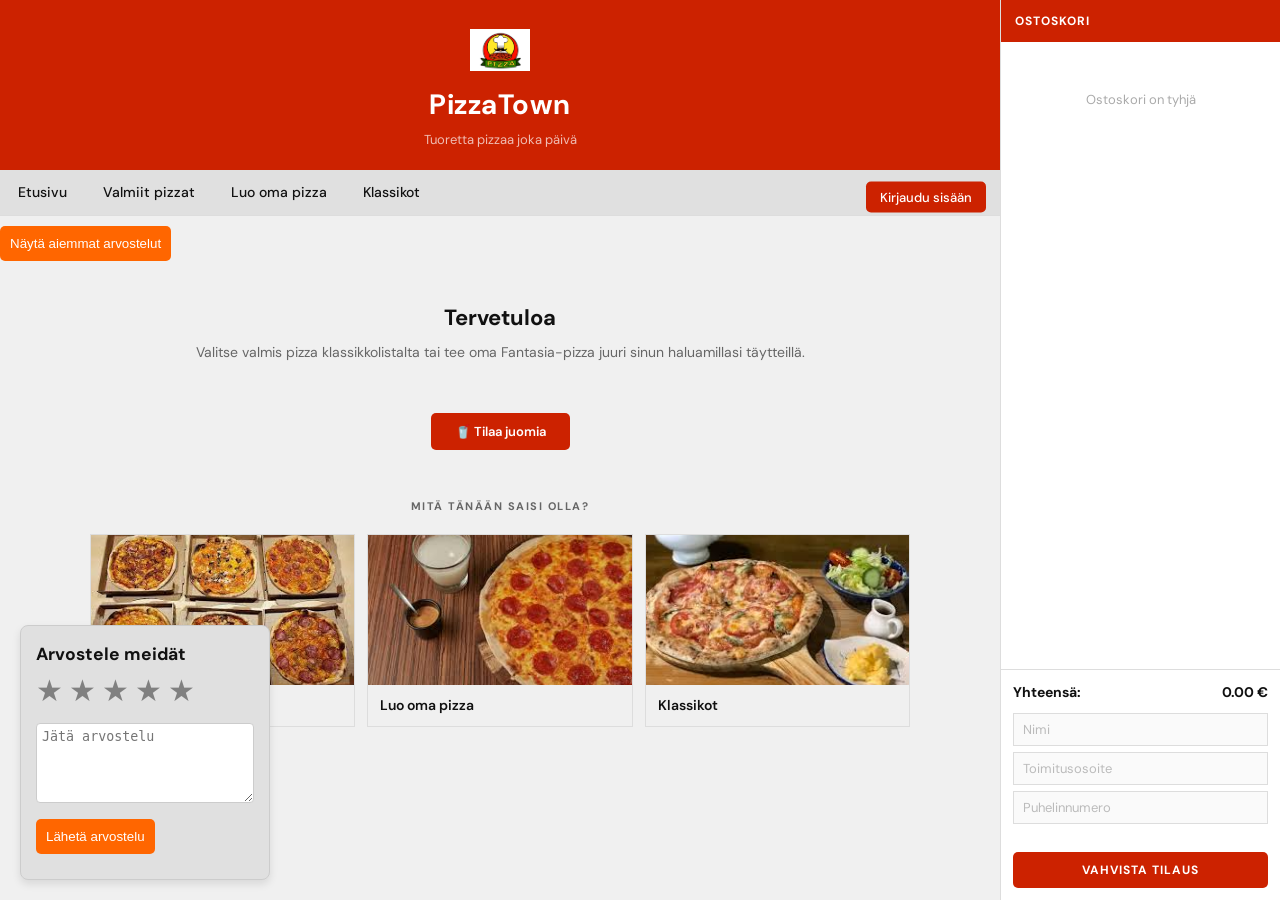
<file: index.html>
<!DOCTYPE html>
<html lang="fi">
<head>
    <meta charset="UTF-8">
    <meta name="viewport" content="width=device-width, initial-scale=1.0">
    <title>PizzaTown</title>
    <link rel="stylesheet" href="visuals.css">
</head>
<body>

<header class="top-logo">
    <img src="Images/Pizza logo.png" alt="PizzaTown logo">
    <h1>PizzaTown</h1>
    <p class="slogan">Tuoretta pizzaa joka päivä</p>
</header>

<nav class="navbar">
    <a href="index.html">Etusivu</a>
    <a href="Valmiit pizzat.html">Valmiit pizzat</a>
    <a href="oma.html">Luo oma pizza</a>
    <a href="klassikot.html">Klassikot</a>
    <div id="login_container">
        <button id="login_toggle_btn" onclick="toggleLoginPanel()">Kirjaudu sisään</button>
        <div id="login_panel">
            <h3>Kirjaudu sisään</h3>
            <div id="login_fields">
                <input id="nimi" type="text" placeholder="Käyttäjänimi" />
                <input id="salasana" type="password" placeholder="Salasana" />
                <button class="btn-login" onclick="login()">Kirjaudu sisään</button>
                <div id="panel_message" class="panel-message"></div>
                <hr class="panel-divider">
                <div class="register-section">
                    <p>Ei vielä tiliä?</p>
                    <button class="btn-register" onclick="rekisteröidy()">Rekisteröidy</button>
                </div>
            </div>
            <div id="logout_section">
                <p>Olet kirjautunut sisään, <strong id="logged_in_name"></strong>!</p>
                <button class="btn-logout" onclick="logout()">Kirjaudu ulos</button>
            </div>
        </div>
    </div>
</nav>

<div id="previousReviews" class="previous-reviews">
    <button id="toggleReviewsBtn" onclick="toggleReviews()">Näytä aiemmat arvostelut</button>
    <ul id="reviewsList" style="display: none;"></ul>
</div>

<main>
    <section class="welcome">
        <h2>Tervetuloa</h2>
        <p>Valitse valmis pizza klassikkolistalta tai tee oma Fantasia-pizza juuri sinun haluamillasi täytteillä.</p>
    </section>

    <div style="text-align:center; margin-bottom: 48px;">
        <button class="drink-btn" onclick="openDrinks()">🥤 Tilaa juomia</button>
    </div>

    <section class="menu-section">
        <h2>Mitä tänään saisi olla?</h2>
        <div class="pizza-grid">
            <a href="Valmiit pizzat.html" class="pizza-card">
                <img src="Images/Valmiit pizzat.jpg" alt="Valmiit pizzat">
                <h3>Valmiit pizzat</h3>
            </a>
            <a href="oma.html" class="pizza-card">
                <img src="Images/Luo oma.jpg" alt="Luo oma pizza">
                <h3>Luo oma pizza</h3>
            </a>
            <a href="klassikot.html" class="pizza-card">
                <img src="Images/lataa 11.jpg" alt="Klassikot">
                <h3>Klassikot</h3>
            </a>
        </div>
    </section>
</main>

<div id="reviewBox" class="review-box">
    <h3>Arvostele meidät</h3>
    <div class="star-rating">
        <span class="star" data-value="1">&#9733;</span>
        <span class="star" data-value="2">&#9733;</span>
        <span class="star" data-value="3">&#9733;</span>
        <span class="star" data-value="4">&#9733;</span>
        <span class="star" data-value="5">&#9733;</span>
    </div>
    <textarea id="reviewText" placeholder="Jätä arvostelu"></textarea>
    <button onclick="submitReview()">Lähetä arvostelu</button>
    <div id="reviewMessage"></div>
</div>

<div id="previousReviews" class="previous-reviews">
    <ul id="reviewsList"></ul>
</div>

<div id="drinkPopup" class="modal">
    <div class="modal-content">
        <h3>Valitse juoma</h3>
        <button onclick="addDrink('Coca-Cola', 3)">Coca-Cola &nbsp;&mdash;&nbsp; 3,00 €</button>
        <button onclick="addDrink('Coca-Cola Zero', 3)">Coca-Cola Zero &nbsp;&mdash;&nbsp; 3,00 €</button>
        <button onclick="addDrink('Fanta', 3)">Fanta &nbsp;&mdash;&nbsp; 3,00 €</button>
        <button onclick="addDrink('Sprite', 3)">Sprite &nbsp;&mdash;&nbsp; 3,00 €</button>
        <button onclick="closeDrinks()">Sulje</button>
    </div>
</div>

<script src="cart.js"></script>
<script src="scripts.js"></script>
<script>

let selectedRating = 0;

function rate(stars) {
    selectedRating = stars;
    const starsList = document.querySelectorAll('.star');
    
    
    starsList.forEach(star => star.classList.remove('selected'));
    
    for (let i = 0; i < stars; i++) {
        starsList[i].classList.add('selected');
    }
}

function submitReview() {
    const reviewText = document.getElementById('reviewText').value;
    
    if (selectedRating === 0 || reviewText === '') {
        document.getElementById('reviewMessage').textContent = "Arvostelu ei ole kelvollinen. Valitse tähti ja kirjoita arvostelu.";
        return;
    }

    const review = {
        rating: selectedRating,
        text: reviewText
    };

    let reviews = JSON.parse(localStorage.getItem('reviews')) || [];
    reviews.push(review);
    localStorage.setItem('reviews', JSON.stringify(reviews));

    document.getElementById('reviewMessage').textContent = "Arvostelu lähetetty! Kiitos!";
    document.getElementById('reviewText').value = '';  
    selectedRating = 0;  
    updateReviews();
}

function updateReviews() {
    const reviews = JSON.parse(localStorage.getItem('reviews')) || [];
    const reviewsList = document.getElementById('reviewsList');
    reviewsList.innerHTML = '';  

    reviews.forEach(review => {
        const li = document.createElement('li');
        li.innerHTML = `<strong>${'★'.repeat(review.rating)}</strong> ${review.text}`;
        reviewsList.appendChild(li);
    });
}

window.onload = function() {
    updateReviews();
};
</script>

</body>
</html>
</file>
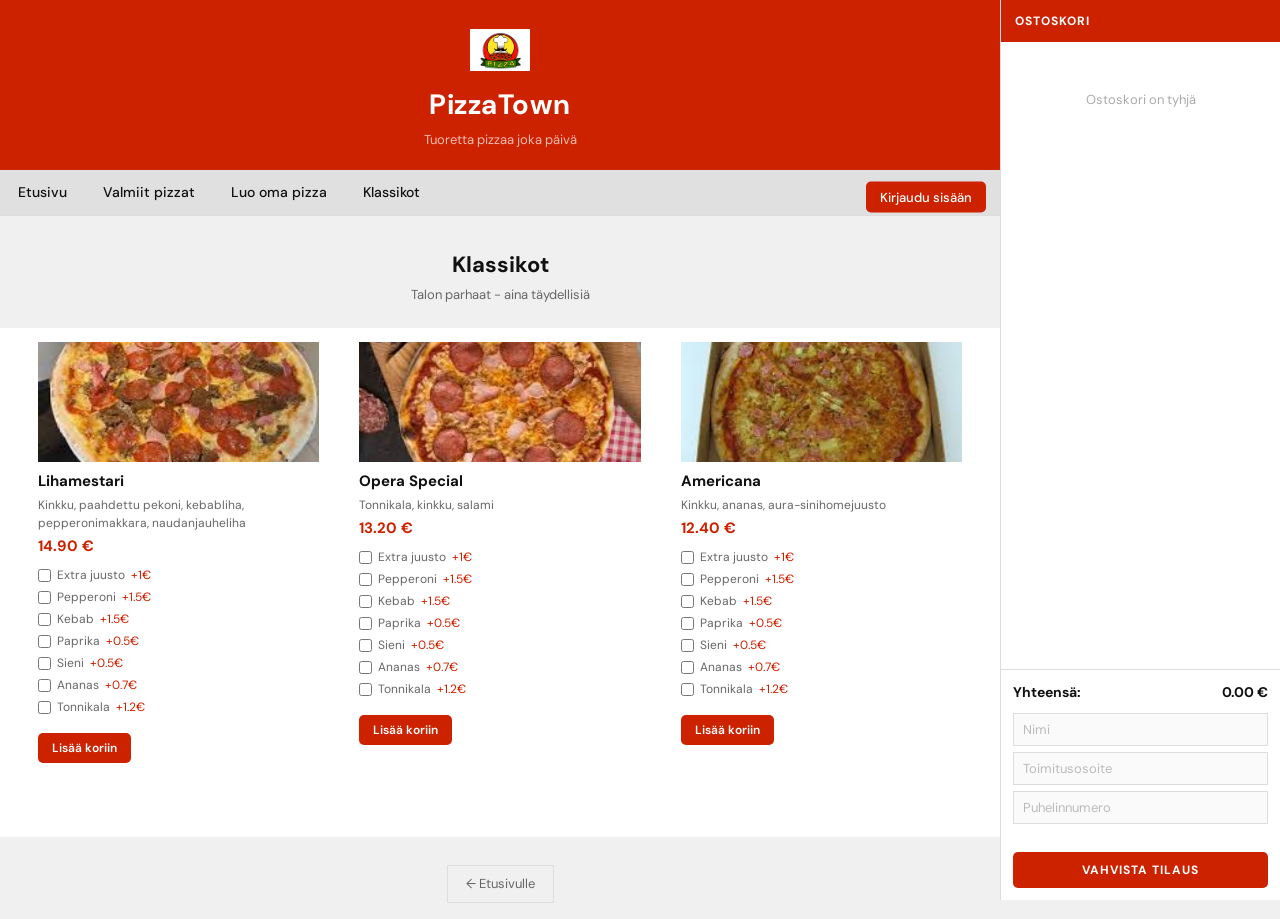
<file: klassikot.html>
<!DOCTYPE html>
<html lang="fi">
<head>
<meta charset="UTF-8">
<meta name="viewport" content="width=device-width, initial-scale=1.0">
<title>Klassikot — PizzaTown</title>
<link rel="stylesheet" href="visuals.css">
<style>
.menu {
    grid-template-columns: repeat(auto-fill, minmax(280px, 1fr));
    max-width: 1100px;
    margin: 0 auto;
    padding: 0 24px 60px;
}
</style>
</head>
<body>

<header class="top-logo">
    <img src="Images/Pizza logo.png" alt="PizzaTown logo">
    <h1>PizzaTown</h1>
    <p class="slogan">Tuoretta pizzaa joka päivä</p>
</header>

<nav class="navbar">
    <a href="index.html">Etusivu</a>
    <a href="Valmiit pizzat.html">Valmiit pizzat</a>
    <a href="oma.html">Luo oma pizza</a>
    <a href="klassikot.html">Klassikot</a>
    <div id="login_container">
        <button id="login_toggle_btn" onclick="toggleLoginPanel()">Kirjaudu sisään</button>
        <div id="login_panel">
            <h3>Kirjaudu sisään</h3>
            <div id="login_fields">
                <input id="nimi" type="text" placeholder="Käyttäjänimi" />
                <input id="salasana" type="password" placeholder="Salasana" />
                <button class="btn-login" onclick="login()">Kirjaudu sisään</button>
                <div id="panel_message" class="panel-message"></div>
                <hr class="panel-divider">
                <div class="register-section">
                    <p>Ei vielä tiliä?</p>
                    <button class="btn-register" onclick="rekisteröidy()">Rekisteröidy</button>
                </div>
            </div>
            <div id="logout_section">
                <p>Olet kirjautunut sisään, <strong id="logged_in_name"></strong>!</p>
                <button class="btn-logout" onclick="logout()">Kirjaudu ulos</button>
            </div>
        </div>
    </div>
</nav>

<h1 class="page-title">Klassikot</h1>
<p class="page-subtitle">Talon parhaat - aina täydellisiä</p>

<div class="menu" id="menu"></div>

<div class="back">
    <a href="index.html">← Etusivulle</a>
</div>

<script src="cart.js"></script>
<script src="scripts.js"></script>
<script>
const pizzat = [
    ["Lihamestari",14.9,"Images/Lihamestari.jpg","Kinkku, paahdettu pekoni, kebabliha, pepperonimakkara, naudanjauheliha"],
    ["Opera Special",13.2,"Images/Opera special.jpg","Tonnikala, kinkku, salami"],
    ["Americana",12.4,"Images/Americana.jpg","Kinkku, ananas, aura-sinihomejuusto"]
];
const toppings = [
    ["Extra juusto",1.0],["Pepperoni",1.5],["Kebab",1.5],
    ["Paprika",0.5],["Sieni",0.5],["Ananas",0.7],["Tonnikala",1.2]
];
let selectedToppings = {};
const menu = document.getElementById("menu");

pizzat.forEach((pizza, index) => {
    let toppingsOptions = toppings.map((topping, tIndex) =>
        `<label><input type="checkbox" data-pizza="${index}" data-topping="${tIndex}" onchange="updateTopping(this)">
        ${topping[0]} <em style="color:var(--red);font-style:normal;">+${topping[1]}€</em></label>`
    ).join("");
    menu.innerHTML += `
    <div class="pizza">
        <img src="${pizza[2]}" alt="${pizza[0]}">
        <h2>${pizza[0]}</h2>
        <p>${pizza[3]}</p>
        <p><strong>${pizza[1].toFixed(2)} €</strong></p>
        <div class="toppings">${toppingsOptions}</div>
        <button onclick="addToCart(${index})">Lisää koriin</button>
    </div>`;
});

function updateTopping(checkbox){
    const pi = parseInt(checkbox.dataset.pizza), ti = parseInt(checkbox.dataset.topping);
    if(!selectedToppings[pi]) selectedToppings[pi] = [];
    checkbox.checked ? selectedToppings[pi].push(ti) : (selectedToppings[pi] = selectedToppings[pi].filter(i=>i!==ti));
}

function addToCart(index){
    const pizza = pizzat[index];
    let text = "", total = 0;
    if(selectedToppings[index]?.length){
        text = selectedToppings[index].map(ti=>{ total+=toppings[ti][1]; return toppings[ti][0]; }).join(", ");
    }
    Cart.addItem(pizza[0], pizza[1]+total, text ? "Lisätäytteet: "+text : "");
    selectedToppings[index]?.forEach(ti=>{ document.querySelector(`input[data-pizza="${index}"][data-topping="${ti}"]`).checked=false; });
    selectedToppings[index]=[];
}
</script>
</body>
</html>
</file>
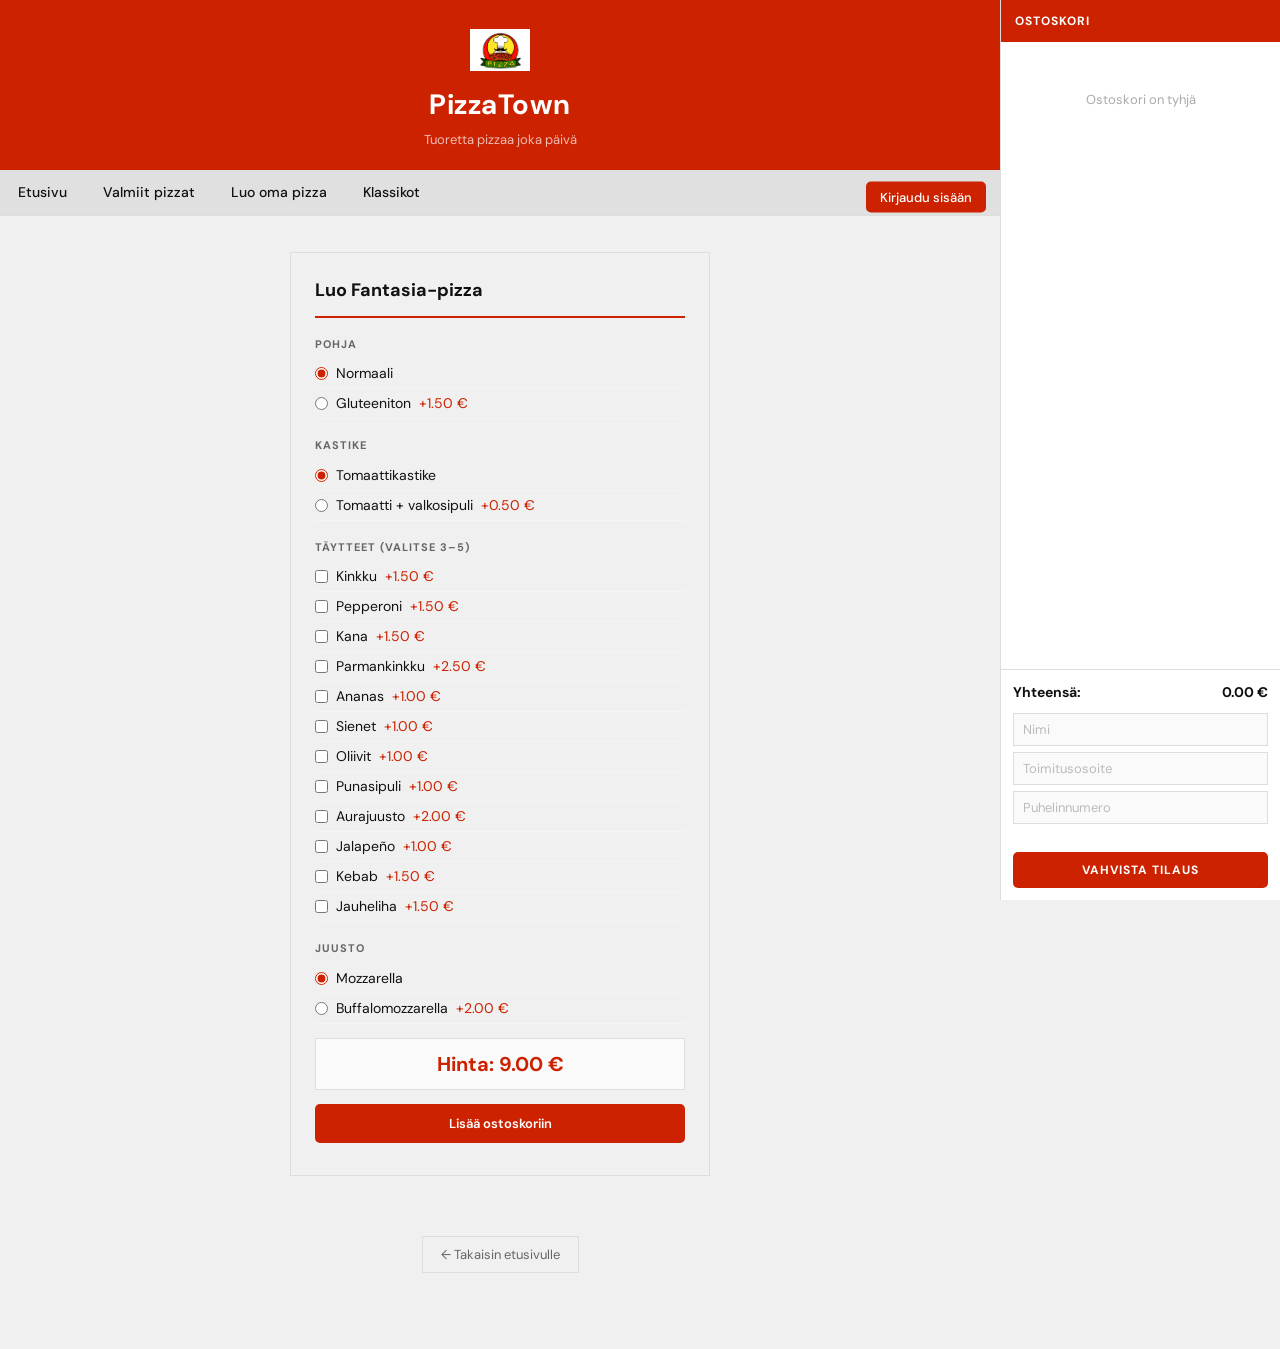
<file: oma.html>
<!DOCTYPE html>
<html lang="fi">
<head>
<meta charset="UTF-8">
<meta name="viewport" content="width=device-width, initial-scale=1.0">
<title>Luo oma pizza - PizzaTown</title>
<link rel="stylesheet" href="visuals.css">
</head>
<body>

<header class="top-logo">
    <img src="Images/Pizza logo.png" alt="PizzaTown logo">
    <h1>PizzaTown</h1>
    <p class="slogan">Tuoretta pizzaa joka päivä</p>
</header>

<nav class="navbar">
    <a href="index.html">Etusivu</a>
    <a href="Valmiit pizzat.html">Valmiit pizzat</a>
    <a href="oma.html">Luo oma pizza</a>
    <a href="klassikot.html">Klassikot</a>
    <div id="login_container">
        <button id="login_toggle_btn" onclick="toggleLoginPanel()">Kirjaudu sisään</button>
        <div id="login_panel">
            <h3>Kirjaudu sisään</h3>
            <div id="login_fields">
                <input id="nimi" type="text" placeholder="Käyttäjänimi" />
                <input id="salasana" type="password" placeholder="Salasana" />
                <button class="btn-login" onclick="login()">Kirjaudu sisään</button>
                <div id="panel_message" class="panel-message"></div>
                <hr class="panel-divider">
                <div class="register-section">
                    <p>Ei vielä tiliä?</p>
                    <button class="btn-register" onclick="rekisteröidy()">Rekisteröidy</button>
                </div>
            </div>
            <div id="logout_section">
                <p>Olet kirjautunut sisään, <strong id="logged_in_name"></strong>!</p>
                <button class="btn-logout" onclick="logout()">Kirjaudu ulos</button>
            </div>
        </div>
    </div>
</nav>

<div class="container">
    <h2>Luo Fantasia-pizza</h2>

    <h3>Pohja</h3>
    <label><input type="radio" name="pohja" value="Normaali" data-price="0" checked> Normaali</label>
    <label><input type="radio" name="pohja" value="Gluteeniton" data-price="1.5"> Gluteeniton <em style="color:var(--red);font-style:normal;">+1.50 €</em></label>

    <h3>Kastike</h3>
    <label><input type="radio" name="kastike" value="Tomaatti" data-price="0" checked> Tomaattikastike</label>
    <label><input type="radio" name="kastike" value="Tomaatti + valkosipuli" data-price="0.5"> Tomaatti + valkosipuli <em style="color:var(--red);font-style:normal;">+0.50 €</em></label>

    <h3>Täytteet (valitse 3–5)</h3>
    <label><input type="checkbox" name="tayte" data-price="1.5" value="Kinkku"> Kinkku <em style="color:var(--red);font-style:normal;">+1.50 €</em></label>
    <label><input type="checkbox" name="tayte" data-price="1.5" value="Pepperoni"> Pepperoni <em style="color:var(--red);font-style:normal;">+1.50 €</em></label>
    <label><input type="checkbox" name="tayte" data-price="1.5" value="Kana"> Kana <em style="color:var(--red);font-style:normal;">+1.50 €</em></label>
    <label><input type="checkbox" name="tayte" data-price="2.5" value="Parmankinkku"> Parmankinkku <em style="color:var(--red);font-style:normal;">+2.50 €</em></label>
    <label><input type="checkbox" name="tayte" data-price="1.0" value="Ananas"> Ananas <em style="color:var(--red);font-style:normal;">+1.00 €</em></label>
    <label><input type="checkbox" name="tayte" data-price="1.0" value="Sienet"> Sienet <em style="color:var(--red);font-style:normal;">+1.00 €</em></label>
    <label><input type="checkbox" name="tayte" data-price="1.0" value="Oliivit"> Oliivit <em style="color:var(--red);font-style:normal;">+1.00 €</em></label>
    <label><input type="checkbox" name="tayte" data-price="1.0" value="Punasipuli"> Punasipuli <em style="color:var(--red);font-style:normal;">+1.00 €</em></label>
    <label><input type="checkbox" name="tayte" data-price="2.0" value="Aurajuusto"> Aurajuusto <em style="color:var(--red);font-style:normal;">+2.00 €</em></label>
    <label><input type="checkbox" name="tayte" data-price="1.0" value="Jalapeño"> Jalapeño <em style="color:var(--red);font-style:normal;">+1.00 €</em></label>
    <label><input type="checkbox" name="tayte" data-price="1.5" value="Kebab"> Kebab <em style="color:var(--red);font-style:normal;">+1.50 €</em></label>
    <label><input type="checkbox" name="tayte" data-price="1.5" value="Jauheliha"> Jauheliha <em style="color:var(--red);font-style:normal;">+1.50 €</em></label>
    <div class="error" id="error"></div>

    <h3>Juusto</h3>
    <label><input type="radio" name="juusto" value="Mozzarella" data-price="0" checked> Mozzarella</label>
    <label><input type="radio" name="juusto" value="Buffalomozzarella" data-price="2.0"> Buffalomozzarella <em style="color:var(--red);font-style:normal;">+2.00 €</em></label>

    <div class="total">Hinta: <span id="totalPrice">9.00</span> €</div>

    <button onclick="hyvaksyPizza()">Lisää ostoskoriin</button>
    <p id="vahvistus"></p>
</div>

<div class="back" style="padding-bottom:60px;">
    <a href="index.html">← Takaisin etusivulle</a>
</div>

<script src="cart.js"></script>
<script src="scripts.js"></script>
<script>
const basePrice = 9;

function calculatePrice(){
    let total = basePrice;
    document.querySelectorAll('input[name="pohja"]:checked, input[name="kastike"]:checked, input[name="juusto"]:checked').forEach(el => {
        if(el.dataset.price) total += Number(el.dataset.price);
    });
    document.querySelectorAll('input[name="tayte"]:checked').forEach(el => {
        if(el.dataset.price) total += Number(el.dataset.price);
    });
    document.getElementById("totalPrice").textContent = total.toFixed(2);
}

document.querySelectorAll('input[name="tayte"]').forEach(el => el.addEventListener("change", checkToppings));
document.querySelectorAll('input[type="radio"]').forEach(el => el.addEventListener("change", calculatePrice));

function checkToppings(){
    const checked = document.querySelectorAll('input[name="tayte"]:checked');
    if(checked.length > 5){
        this.checked = false;
        document.getElementById("error").textContent = "Voit valita enintään 5 täytettä.";
    } else {
        document.getElementById("error").textContent = "";
    }
    calculatePrice();
}

function hyvaksyPizza(){
    const toppings = document.querySelectorAll('input[name="tayte"]:checked');
    if(toppings.length < 3 || toppings.length > 5){
        document.getElementById("error").textContent = "Valitse 3–5 täytettä.";
        return;
    }
    document.getElementById("error").textContent = "";

    const pohja   = document.querySelector('input[name="pohja"]:checked').value;
    const kastike = document.querySelector('input[name="kastike"]:checked').value;
    const juusto  = document.querySelector('input[name="juusto"]:checked').value;
    const lista   = [...toppings].map(t => t.value);
    const price   = parseFloat(document.getElementById("totalPrice").textContent);

    const details = `Pohja: ${pohja} | Kastike: ${kastike} | Juusto: ${juusto} | Täytteet: ${lista.join(", ")}`;
    Cart.addItem("Fantasia-pizza", price, details);
    document.getElementById("vahvistus").textContent = "✓ Lisätty ostoskoriin!";
}
</script>
</body>
</html>
</file>
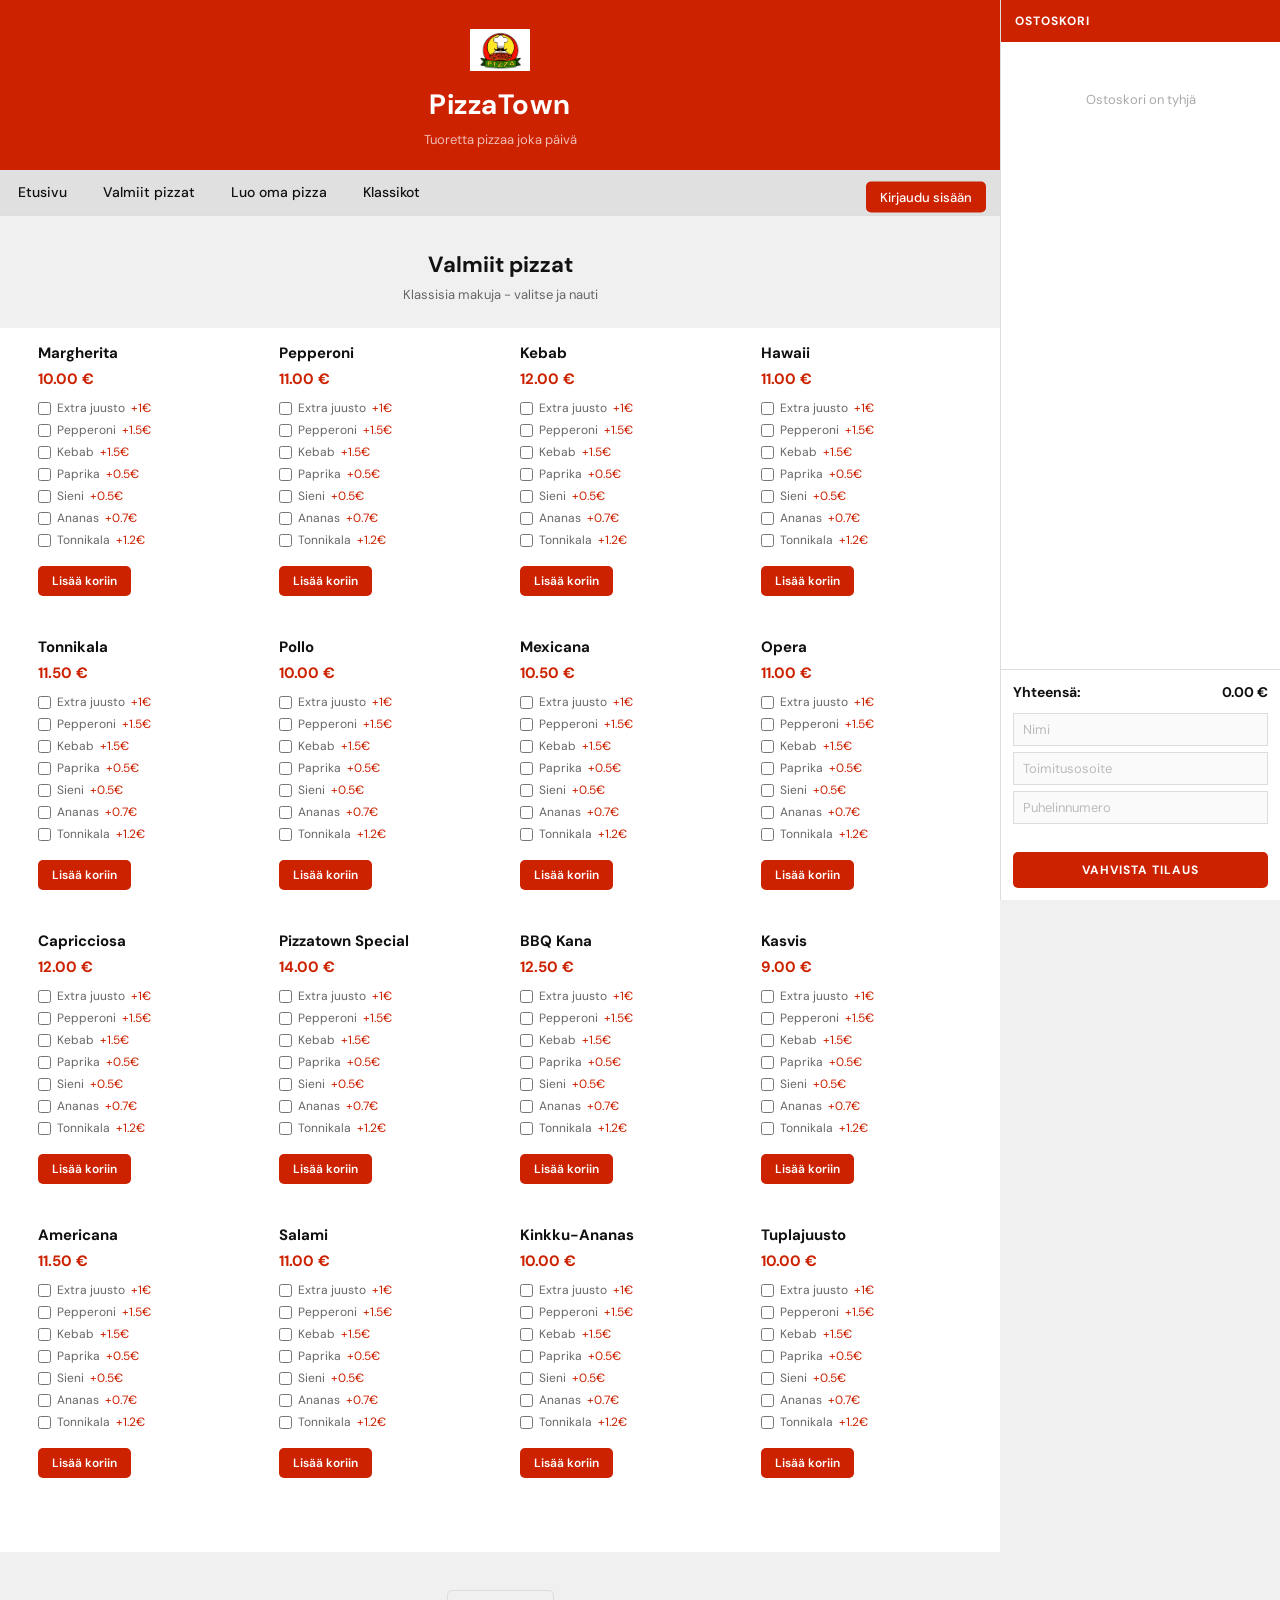
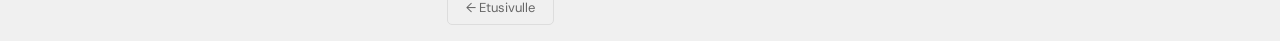
<file: Valmiit pizzat.html>
<!DOCTYPE html>
<html lang="fi">
<head>
<meta charset="UTF-8">
<meta name="viewport" content="width=device-width, initial-scale=1.0">
<title>Valmiit pizzat — PizzaTown</title>
<link rel="stylesheet" href="visuals.css">
<style>
.menu {
    grid-template-columns: repeat(auto-fill, minmax(210px, 1fr));
    max-width: 1160px;
    margin: 0 auto;
    padding: 0 24px 60px;
}
</style>
</head>
<body>

<header class="top-logo">
    <img src="Images/Pizza logo.png" alt="PizzaTown logo">
    <h1>PizzaTown</h1>
    <p class="slogan">Tuoretta pizzaa joka päivä</p>
</header>

<nav class="navbar">
    <a href="index.html">Etusivu</a>
    <a href="Valmiit pizzat.html">Valmiit pizzat</a>
    <a href="oma.html">Luo oma pizza</a>
    <a href="klassikot.html">Klassikot</a>
    <div id="login_container">
        <button id="login_toggle_btn" onclick="toggleLoginPanel()">Kirjaudu sisään</button>
        <div id="login_panel">
            <h3>Kirjaudu sisään</h3>
            <div id="login_fields">
                <input id="nimi" type="text" placeholder="Käyttäjänimi" />
                <input id="salasana" type="password" placeholder="Salasana" />
                <button class="btn-login" onclick="login()">Kirjaudu sisään</button>
                <div id="panel_message" class="panel-message"></div>
                <hr class="panel-divider">
                <div class="register-section">
                    <p>Ei vielä tiliä?</p>
                    <button class="btn-register" onclick="rekisteröidy()">Rekisteröidy</button>
                </div>
            </div>
            <div id="logout_section">
                <p>Olet kirjautunut sisään, <strong id="logged_in_name"></strong>!</p>
                <button class="btn-logout" onclick="logout()">Kirjaudu ulos</button>
            </div>
        </div>
    </div>
</nav>

<h1 class="page-title">Valmiit pizzat</h1>
<p class="page-subtitle">Klassisia makuja - valitse ja nauti</p>

<div class="menu" id="menu"></div>

<div class="back-button">
    <a href="index.html"><button>← Etusivulle</button></a>
</div>

<script src="cart.js"></script>
<script src="scripts.js"></script>
<script>
const pizzat = [
    ["Margherita",10],["Pepperoni",11],["Kebab",12],["Hawaii",11],
    ["Tonnikala",11.5],["Pollo",10],["Mexicana",10.5],["Opera",11],
    ["Capricciosa",12],["Pizzatown Special",14],["BBQ Kana",12.5],["Kasvis",9],
    ["Americana",11.5],["Salami",11],["Kinkku-Ananas",10],["Tuplajuusto",10]
];
const toppings = [
    ["Extra juusto",1.0],["Pepperoni",1.5],["Kebab",1.5],
    ["Paprika",0.5],["Sieni",0.5],["Ananas",0.7],["Tonnikala",1.2]
];
let selectedToppings = {};
const menu = document.getElementById("menu");

pizzat.forEach((pizza, index) => {
    let toppingsOptions = toppings.map((topping, tIndex) =>
        `<label><input type="checkbox" data-pizza="${index}" data-topping="${tIndex}" onchange="updateTopping(this)">
        ${topping[0]} <em style="color:var(--red);font-style:normal;">+${topping[1]}€</em></label>`
    ).join("");
    menu.innerHTML += `
    <div class="pizza">
        <h3>${pizza[0]}</h3>
        <p><strong>${pizza[1].toFixed(2)} €</strong></p>
        <div class="toppings">${toppingsOptions}</div>
        <button onclick="addToCart(${index})">Lisää koriin</button>
    </div>`;
});

function updateTopping(checkbox){
    const pi = parseInt(checkbox.dataset.pizza), ti = parseInt(checkbox.dataset.topping);
    if(!selectedToppings[pi]) selectedToppings[pi] = [];
    checkbox.checked ? selectedToppings[pi].push(ti) : (selectedToppings[pi] = selectedToppings[pi].filter(i=>i!==ti));
}

function addToCart(index){
    const pizza = pizzat[index];
    let text = "", total = 0;
    if(selectedToppings[index]?.length){
        text = selectedToppings[index].map(ti=>{ total+=toppings[ti][1]; return toppings[ti][0]; }).join(", ");
    }
    Cart.addItem(pizza[0], pizza[1]+total, text ? "Lisätäytteet: "+text : "");
    selectedToppings[index]?.forEach(ti=>{ document.querySelector(`input[data-pizza="${index}"][data-topping="${ti}"]`).checked=false; });
    selectedToppings[index]=[];
}
</script>
</body>
</html>
</file>
<file: visuals.css>
@import url('https://fonts.googleapis.com/css2?family=DM+Sans:wght@400;500;700&display=swap');

:root {
    --red:   #cc2200;
    --white: #ffffff;
    --bg:    #ffffff;
    --text:  #111111;
    --muted: #666666;
    --line:  #dddddd;
}

*, *::before, *::after { box-sizing: border-box; margin: 0; padding: 0; }

body {
    font-family: 'DM Sans', sans-serif;
    background: var(--bg);
    color: var(--text);
    font-size: 15px;
    line-height: 1.5;
}

a { text-decoration: none; color: inherit; }

.top-logo {
    background: var(--red);
    padding: 20px 24px;
    display: flex;
    flex-direction: column;
    align-items: center;
    gap: 4px;
}

.top-logo img { width: 60px; height: 60px; object-fit: contain; }

.top-logo h1 {
    font-size: 28px;
    font-weight: 700;
    color: var(--white);
    letter-spacing: 0.5px;
}

.slogan {
    font-size: 13px;
    color: rgba(255,255,255,0.7);
    font-weight: 400;
}

.navbar {
    background: var(--white);
    border-bottom: 1px solid var(--line);
    display: flex;
    align-items: center;
    flex-wrap: wrap;
    position: relative;
}

.navbar a {
    padding: 12px 18px;
    font-size: 14px;
    font-weight: 500;
    color: var(--text);
    transition: color 0.1s;
}

.navbar a:hover { color: var(--red); }

#login_container {
    position: absolute;
    right: 14px;
    top: 50%;
    transform: translateY(-50%);
    z-index: 100;
}

#login_toggle_btn {
    font-family: 'DM Sans', sans-serif;
    font-size: 13px;
    font-weight: 500;
    background: var(--red);
    color: var(--white);
    border: none;
    padding: 7px 14px;
    cursor: pointer;
    white-space: nowrap;
}

#login_toggle_btn:hover { opacity: 0.85; }

#login_panel {
    display: none;
    opacity: 0;
    position: absolute;
    top: calc(100% + 6px);
    right: 0;
    width: 220px;
    background: var(--white);
    border: 1px solid var(--line);
    padding: 16px;
    box-shadow: 0 4px 12px rgba(0,0,0,0.08);
    box-sizing: border-box;
}

#login_panel.open { opacity: 1; }

#login_panel h3 {
    font-size: 12px;
    font-weight: 700;
    color: var(--muted);
    margin-bottom: 10px;
    text-transform: uppercase;
    letter-spacing: 1px;
}

#login_fields input[type="text"],
#login_fields input[type="password"] {
    width: 100%;
    padding: 7px 9px;
    margin-bottom: 7px;
    border: 1px solid var(--line);
    font-family: 'DM Sans', sans-serif;
    font-size: 13px;
    outline: none;
}

#login_fields input:focus { border-color: var(--red); }

.btn-login, .btn-register, .btn-logout {
    font-family: 'DM Sans', sans-serif;
    font-size: 13px;
    font-weight: 500;
    cursor: pointer;
}

.btn-login { width: 100%; padding: 8px; background: var(--red); color: var(--white); border: none; }
.btn-login:hover { opacity: 0.85; }

.btn-logout { padding: 7px 12px; background: var(--white); color: var(--text); border: 1px solid var(--line); }
.btn-logout:hover { border-color: var(--red); color: var(--red); }

.register-section { margin-top: 10px; text-align: center; }
.register-section p { font-size: 12px; color: var(--muted); margin-bottom: 6px; }

.btn-register { width: 100%; padding: 7px; background: var(--white); color: var(--red); border: 1px solid var(--red); font-size: 12px; }
.btn-register:hover { background: var(--red); color: var(--white); }

.panel-divider { border: none; border-top: 1px solid var(--line); margin: 10px 0; }

.panel-message { font-size: 12px; margin-top: 6px; padding: 5px 8px; display: none; }
.panel-message.error   { color: var(--red); }
.panel-message.success { color: #1a7a3c; }

#logout_section { display: none; text-align: center; }
#logout_section p { font-size: 13px; color: var(--muted); margin-bottom: 8px; }

main {
    max-width: 860px;
    margin: 0 auto;
    padding: 40px 20px 80px;
}

.welcome { text-align: center; margin-bottom: 40px; }
.welcome h2 { font-size: 22px; font-weight: 700; margin-bottom: 8px; }
.welcome p { color: var(--muted); font-size: 14px; }

.menu-section h2 {
    font-size: 11px;
    font-weight: 700;
    letter-spacing: 1.5px;
    text-transform: uppercase;
    color: var(--muted);
    text-align: center;
    margin-bottom: 20px;
}

.pizza-grid {
    display: grid;
    grid-template-columns: repeat(3, 1fr);
    gap: 12px;
}

.pizza-card {
    display: block;
    border: 1px solid var(--line);
}

.pizza-card:hover { border-color: var(--red); }

.pizza-card img {
    width: 100%;
    height: 150px;
    object-fit: cover;
    display: block;
}

.pizza-card h3 {
    padding: 10px 12px;
    font-size: 14px;
    font-weight: 600;
}

.page-title {
    font-size: 22px;
    font-weight: 700;
    text-align: center;
    padding: 32px 20px 4px;
}

.page-subtitle {
    text-align: center;
    font-size: 13px;
    color: var(--muted);
    margin-bottom: 24px;
}

.menu {
    display: grid;
    gap: 12px;
    background: var(--white);
    max-width: 1100px;
    margin: 0 auto;
    padding: 0 24px 48px;
}

.pizza {
    background: var(--white);
    padding: 14px;
}

.pizza:hover { background: #fafafa; }

.pizza img {
    width: 100%;
    height: 120px;
    object-fit: cover;
    display: block;
    margin-bottom: 8px;
}

.pizza h2, .pizza h3 {
    font-size: 15px;
    font-weight: 700;
    margin-bottom: 3px;
}

.pizza p {
    font-size: 12px;
    color: var(--muted);
    margin-bottom: 3px;
}

.pizza p strong {
    font-size: 15px;
    font-weight: 700;
    color: var(--red);
}

.pizza button {
    font-family: 'DM Sans', sans-serif;
    font-size: 12px;
    font-weight: 600;
    background: var(--red);
    color: var(--white);
    border: none;
    padding: 7px 14px;
    cursor: pointer;
    margin-top: 8px;
}

.pizza button:hover { opacity: 0.85; }

.toppings { margin: 7px 0; font-size: 12px; }

.toppings label {
    display: flex;
    align-items: center;
    gap: 6px;
    padding: 2px 0;
    color: var(--muted);
    cursor: pointer;
}

.toppings label:hover { color: var(--red); }

input[type="checkbox"], input[type="radio"] { width: auto; accent-color: var(--red); cursor: pointer; }

.container {
    width: 100%;
    max-width: 420px;
    margin: 36px auto 60px;
    border: 1px solid var(--line);
    padding: 24px;
}

.container h2 {
    font-size: 18px;
    font-weight: 700;
    margin-bottom: 16px;
    padding-bottom: 12px;
    border-bottom: 2px solid var(--red);
}

.container h3 {
    font-size: 11px;
    font-weight: 700;
    letter-spacing: 1px;
    text-transform: uppercase;
    color: var(--muted);
    margin: 18px 0 7px;
}

.container label {
    display: flex;
    align-items: center;
    gap: 8px;
    padding: 4px 0;
    font-size: 14px;
    color: var(--text);
    cursor: pointer;
    border-bottom: 1px solid #f5f5f5;
}

.container label:hover { color: var(--red); }

.container button {
    width: 100%;
    font-family: 'DM Sans', sans-serif;
    font-size: 13px;
    font-weight: 600;
    background: var(--red);
    color: var(--white);
    border: none;
    padding: 11px;
    cursor: pointer;
    margin-top: 14px;
}

.container button:hover { opacity: 0.85; }

.total {
    margin-top: 14px;
    text-align: center;
    font-size: 20px;
    font-weight: 700;
    color: var(--red);
    padding: 10px;
    border: 1px solid var(--line);
    background: #fafafa;
}

.error { color: var(--red); font-size: 12px; margin-top: 4px; }
#vahvistus { color: #1a7a3c; font-size: 13px; margin-top: 8px; text-align: center; }

.back-button, .back { text-align: center; margin: 28px 0 16px; }

.back-button button, .back a {
    font-family: 'DM Sans', sans-serif;
    font-size: 13px;
    color: var(--muted);
    background: transparent;
    border: 1px solid var(--line);
    padding: 8px 18px;
    cursor: pointer;
    display: inline-block;
}

.back-button button:hover, .back a:hover { color: var(--red); border-color: var(--red); }

.drink-btn {
    font-family: 'DM Sans', sans-serif;
    font-size: 13px;
    font-weight: 600;
    background: var(--red);
    color: var(--white);
    border: none;
    padding: 10px 24px;
    cursor: pointer;
}

.drink-btn:hover { opacity: 0.85; }

.modal {
    display: none;
    position: fixed;
    inset: 0;
    background: rgba(0,0,0,0.35);
    z-index: 3000;
}

.modal-content {
    background: var(--white);
    width: 280px;
    margin: 120px auto;
    border-top: 3px solid var(--red);
    padding: 20px;
    box-shadow: 0 4px 20px rgba(0,0,0,0.12);
}

.modal-content h3 {
    font-size: 14px;
    font-weight: 700;
    margin-bottom: 12px;
}

.modal-content button {
    display: block;
    width: 100%;
    margin: 4px 0;
    background: #fafafa;
    color: var(--text);
    border: 1px solid var(--line);
    padding: 9px 12px;
    font-family: 'DM Sans', sans-serif;
    font-size: 13px;
    cursor: pointer;
    text-align: left;
}

.modal-content button:hover { background: var(--red); color: var(--white); border-color: var(--red); }

.modal-content button:last-child {
    margin-top: 8px;
    font-size: 12px;
    color: var(--muted);
    text-align: center;
    background: transparent;
    border-color: var(--line);
}

@media (max-width: 600px) {
    .pizza-grid { grid-template-columns: 1fr 1fr; }
    .menu { grid-template-columns: 1fr 1fr !important; }
    .container { margin: 16px 10px; padding: 18px 14px; }
    #login_container { position: static; margin: 6px 12px; }
    .navbar { justify-content: flex-start; }
}

.review-box {
    position: fixed;
    bottom: 20px;
    left: 20px;
    background-color: #f8f8f8;
    padding: 15px;
    border: 1px solid #ccc;
    border-radius: 8px;
    box-shadow: 0 4px 8px rgba(0, 0, 0, 0.1);
    width: 250px;
    z-index: 1000;
}

.star-rating {
    font-size: 24px;
    color: gold;
}

.star {
    cursor: pointer;
    color: gray;  
}

.star.selected {
    color: gold;
}

textarea {
    width: 100%;
    height: 80px;
    margin-top: 10px;
    padding: 5px;
    border: 1px solid #ccc;
    border-radius: 4px;
}

button {
    background-color: #ff6600;
    color: white;
    border: none;
    padding: 10px;
    border-radius: 5px;
    cursor: pointer;
    margin-top: 10px;
}

button:hover {
    background-color: #cc5200;
}

#reviewMessage {
    margin-top: 10px;
    color: green;
}

.star {
    cursor: pointer;
    color: gray; 
    font-size: 30px;
}

.star.selected {
    color: gold; 
}

.star:hover {
    color: gold;
}

body {
    background-color: #f0f0f0; 
}

.main, .navbar, .review-box {
    background-color: #e0e0e0; 
}

#reviewsList {
    list-style-type: none;
    padding-left: 0;
}

#toggleReviewsBtn {
    background-color: #ff6600;
    color: white;
    border: none;
    padding: 10px;
    border-radius: 5px;
    cursor: pointer;
}

#toggleReviewsBtn:hover {
    background-color: #cc5200;
}
</file>
